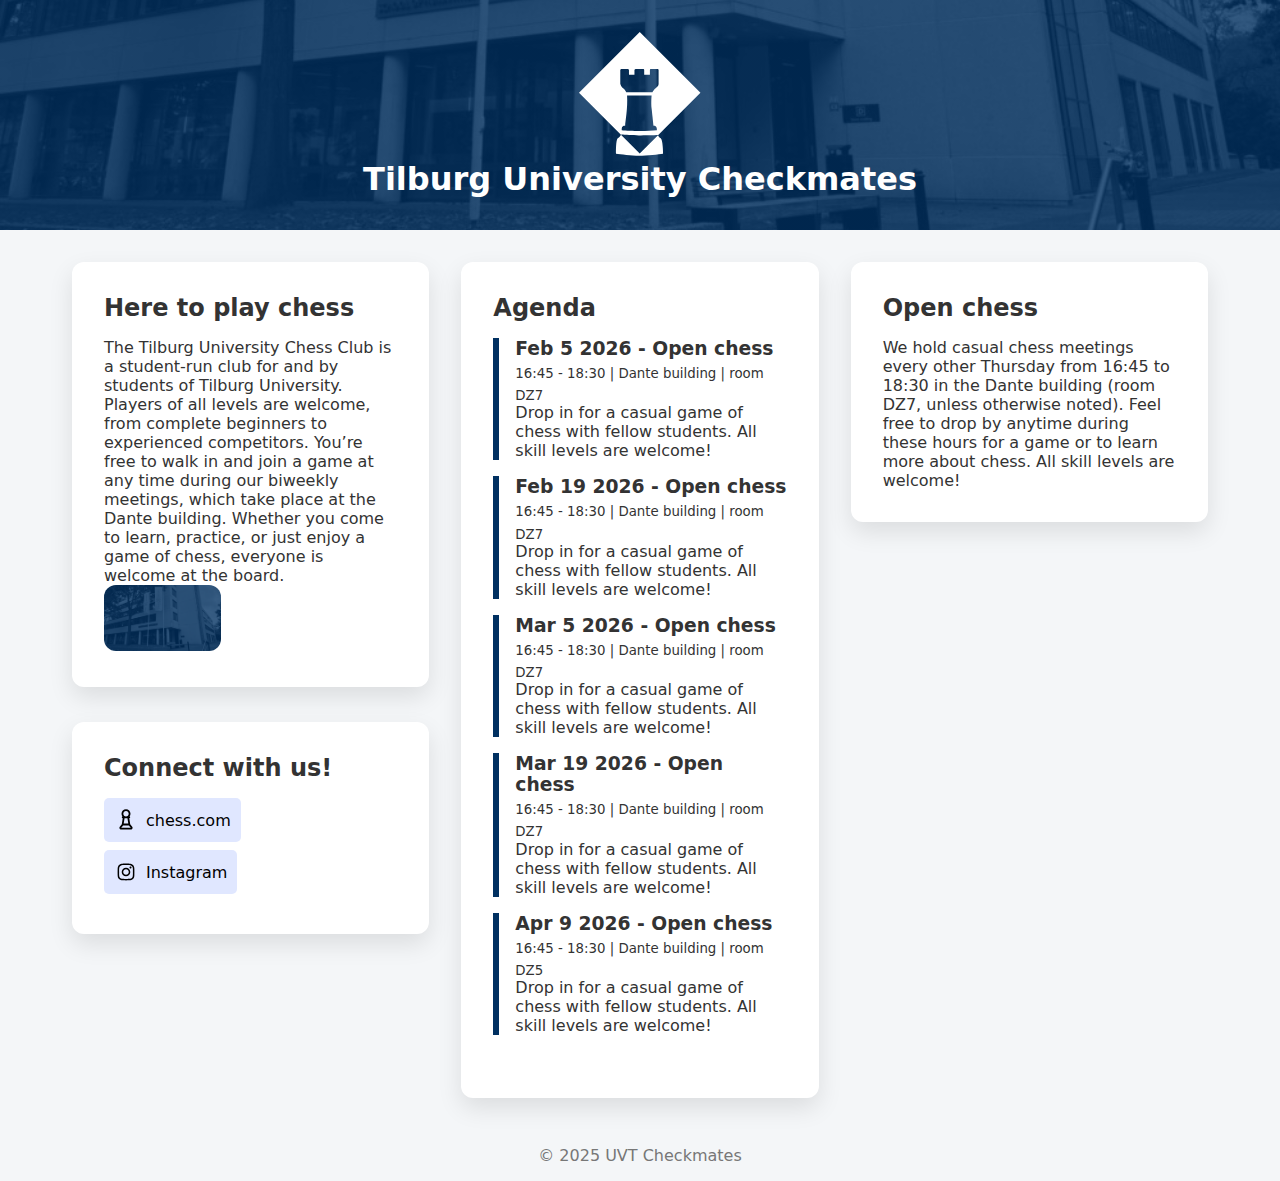
<file: index.html>
<!DOCTYPE html>
<html lang="en">
<head>
  <meta charset="UTF-8" />
  <meta name="viewport" content="width=device-width, initial-scale=1.0" />
  <title>UVT Checkmates</title>
  <link rel="stylesheet" href="styles.css" />
</head>
<body>

  <header class="header">
    <img src="UVTCM-logo.svg" alt="UVT Checkmates Logo" />
    <h1>Tilburg University Checkmates</h1>
  </header>

  <main>
    <div class="grid-section introduction-grid-item">
      <div>
        <h2>Here to play chess</h2>
        <p>
          The Tilburg University Chess Club is a student-run club for and by students of Tilburg University. Players of
          all levels are welcome, from complete beginners to experienced competitors. You’re free to walk in and join a
          game at any time during our biweekly meetings, which take place at the Dante building. Whether you come to
          learn, practice, or just enjoy a game of chess, everyone is welcome at the board.
        </p>
      </div>
      <img src="image-placeholder.png" alt="Chess Illustration" class="introduction-image"/>
      </div>
    <div class="grid-section agenda-grid-item">
      <section>
        <h2>Agenda</h2>
        <div class="agenda-item">
          <h3>Feb 5 2026 - Open chess</h3>
          <sub>16:45 - 18:30 | Dante building | room DZ7</sub>
          <p>Drop in for a casual game of chess with fellow students. All skill levels are welcome!</p>
        </div>
        <div class="agenda-item">
          <h3>Feb 19 2026 - Open chess</h3>
          <sub>16:45 - 18:30 | Dante building | room DZ7</sub>
          <p>Drop in for a casual game of chess with fellow students. All skill levels are welcome!</p>
        </div>
        <div class="agenda-item">
          <h3>Mar 5 2026 - Open chess</h3>
          <sub>16:45 - 18:30 | Dante building | room DZ7</sub>
          <p>Drop in for a casual game of chess with fellow students. All skill levels are welcome!</p>
        </div>
        <div class="agenda-item">
          <h3>Mar 19 2026 - Open chess</h3>
          <sub>16:45 - 18:30 | Dante building | room DZ7</sub>
          <p>Drop in for a casual game of chess with fellow students. All skill levels are welcome!</p>
        </div>
        <div class="agenda-item">
          <h3>Apr 9 2026 - Open chess</h3>
          <sub>16:45 - 18:30 | Dante building | room DZ5</sub>
          <p>Drop in for a casual game of chess with fellow students. All skill levels are welcome!</p>
        </div>
      </section>
    </div>
    <div class="grid-section meetings-grid-item">
      <section>
        <h2>Open chess</h2>
        <p>
          We hold casual chess meetings every other Thursday from 16:45 to 18:30 in the Dante building (room DZ7,
          unless otherwise noted). Feel free to drop by anytime during these hours for a game or to learn more about
          chess. All skill levels are welcome!
        </p>
      </section>
    </div>
    <div class="grid-section socials-grid-item">
      <section>
        <h2>Connect with us!</h2>
        <a href="https://chess.com/club/uvt-checkmates" target="_blank" rel="noopener noreferrer" class="follow-a">
          <img src="chess-pawn-regular-full.svg" alt="Chess.com Icon" class="socials-icon"/>
          <p>chess.com</p>
        </a>
        <a href="https://www.instagram.com/checkmates_uvt" target="_blank" rel="noopener noreferrer" class="follow-a">
          <img src="instagram-brands-solid-full.svg" alt="Instagram Icon" class="socials-icon"/>
          <p>Instagram</p>
        </a>


      </section>

    </div>
  </main>

  <footer class="footer">
    <p>© 2025 UVT Checkmates</p>
  </footer>
  <script src="script.js"></script>
</body>
</html>
</file>
<file: styles.css>
:root {
    --color-primary: #003061;
    --color-gray: #777777;
    --color-light-gray: #b4b4b4;
}



*{
    margin: 0;
}

body {
  margin: 0;
  font-family: system-ui, -apple-system, BlinkMacSystemFont, sans-serif;
  background: #f4f6f8;
  color: #333;
    width: 100vw;
    overflow-x: hidden;
}

.agenda-sub-text{
    color: #555;
    font-size: 0.9rem;
    margin-top: 0.2rem;
    margin-bottom: 1rem;
}

header {
  background: linear-gradient(rgba(0, 48, 97, 0.8), rgba(0, 48, 97, 0.8)), url('images/Dante.jpg');
  background-size: cover;
  background-position: center bottom -80px;
  color: white;
  padding: 2rem;
  text-align: center;
}

main {
  display: grid;
  grid-template-columns: repeat(auto-fit, minmax(300px, 1fr));
  gap: 2rem;
  padding: 2rem;
  max-width: 1200px; /* controls when 3 columns happen */
    box-sizing: border-box;
  margin: 0 auto;
    overflow-x: hidden;
    min-height: 100vh;
}

.grid-section {
  background: white;
  padding: 2rem;
  border-radius: 12px;
  box-shadow: 0 10px 25px rgba(0, 0, 0, 0.1);
    height: fit-content;
}

.two-grid-item{
    grid-column: span 2;
    gap: 1rem;
}

.three-grid-item{
    grid-column: span 3;
    gap: 1rem;
}

button {
  margin-top: 1rem;
  padding: 0.6rem 1.2rem;
  border: none;
  border-radius: 8px;
  background: var(--color-primary);
  color: white;
  font-size: 1rem;
  cursor: pointer;
}

h2{
  margin: 0 0 1rem 0;
}

h3 {
  margin: 0;
}

button:hover {
  background: #00254d;
}

footer {
  text-align: center;
  padding: 1rem;
  color: #777;
}

.agenda-grid-item{
    display: flex;
    flex-direction: column;
    gap: 1rem;
      grid-row: span 5;
    height: auto;
}

.images-grid-item{
    grid-column: span 2;
    display: flex;
    gap: 1rem;
}

.image-slider{
    display: flex;
    flex-direction: column;
    overflow-x: auto;
}

.slides{
    width: 100%;
}

.image-grid-item{
    height: auto;
    background-size: cover;
    background-position: center;
}

.image-1{
    background-image: url('images/slide5.jpg');
}

.image-2{
    background-image: url('images/UVT checkmates tournament.jpeg');
}

.image-3{
    background-image: url('images/slide2.jpg');
}

.image-4{
    background-image: url('images/slide4.jpg');
}

.location-icon{
    color: white;
    width: 16px;
    height: 16px;

}

.images-grid-item{
    background-image: url('images/slide2.jpg');
    min-height: 250px;
}

.tall-grid-item{
    grid-row: span 2;
}

.slide{
    width: 100%;
    border-radius: 12px;
}

.agenda-item{
    border-left: 6px solid var(--color-primary);
    margin-top: 1rem;
    margin-bottom: 1rem;
    padding-left: 1rem;
    position: relative;
}

#agenda-container{
    gap: 1rem;
    display: flex;
    flex-direction: column;
}

.agenda-relative-time {
    background-color: var(--color-primary);
    color: white;
    padding: 4px 8px;
    border-radius: 4px;
        white-space: nowrap;
    height: fit-content;

}

.introduction-image{
    width: 40%;
    height: auto;
    border-radius: 12px;
    object-fit: cover;
}

.follow-a{
    border-radius: 5px;
    padding: 10px;
    background-color: #e0e7ff;
    text-decoration: none;
    color: #000;
    display: inline-flex;
    align-items: center;
    margin-bottom: 8px;
    width: fit-content;
    margin-right: 10px;
}

.follow-a:hover{
    background-color: #c7d2fe;
}

.socials-icon{
    width: 24px;
    height: 24px;
    margin-right: 8px;
}

.agenda-show-all {
  margin-top: 1rem;
  padding: 0.5rem 1rem;
  cursor: pointer;
}

.agenda-sub-group{
    display:flex;
    gap: 5px;
}

nav{
    display: flex;
    justify-content: center;
    gap: 20px;
    margin-top: 20px;

}

nav ul{
    list-style: none;
    display: flex;
    padding: 0;
}

nav li{
    padding: 0 20px;
}

.nav-links li + li {
  border-left: 1px solid #ccc; /* vertical line */
}

nav a{
    text-decoration: none;
    color: white;
}

nav a:hover{
    /*bold*/
    font-weight: bold;
}

.agenda-bubble{
    background-color: var(--color-gray);
    border-radius: 4px;
    display: inline-block;
    margin-right: 10px;
    position: relative;
    padding: 2px 6px 2px 2px;
    color: white;
    height: fit-content;
    /*vertical center*/
    display: flex;
    align-items: center;

}

.agenda-header{
    margin-bottom: 10px;
    display: flex;
    justify-content: space-between;
    gap: 10px;
}

.board-item-container {
    display: flex;
    gap: 1rem;
}

.board-item-metacontainer{
    display:flex;
    flex-direction: column;
    gap: 1rem;
}

.board-image{
    width:30%;
    border-radius: 7px;
}

.board-container {
    display: grid;
    grid-template-columns: repeat(2, 1fr);
    gap: 2rem;
}

.board-meta{
    display: flex;
    flex-direction: column;
    gap: 3rem;
}



@media (max-width: 600px) {
  main {
    grid-template-columns: 1fr; /* Single column layout for phones */
      padding: 1rem;
  }
    .grid-section {
    grid-column: span 1; /* Ensure grid items stack */
        padding: 1rem;
  }
    .introduction-image{
        width: 100%;
    }

    .image-grid-item{
        min-height: 200px;
    }
}
</file>
